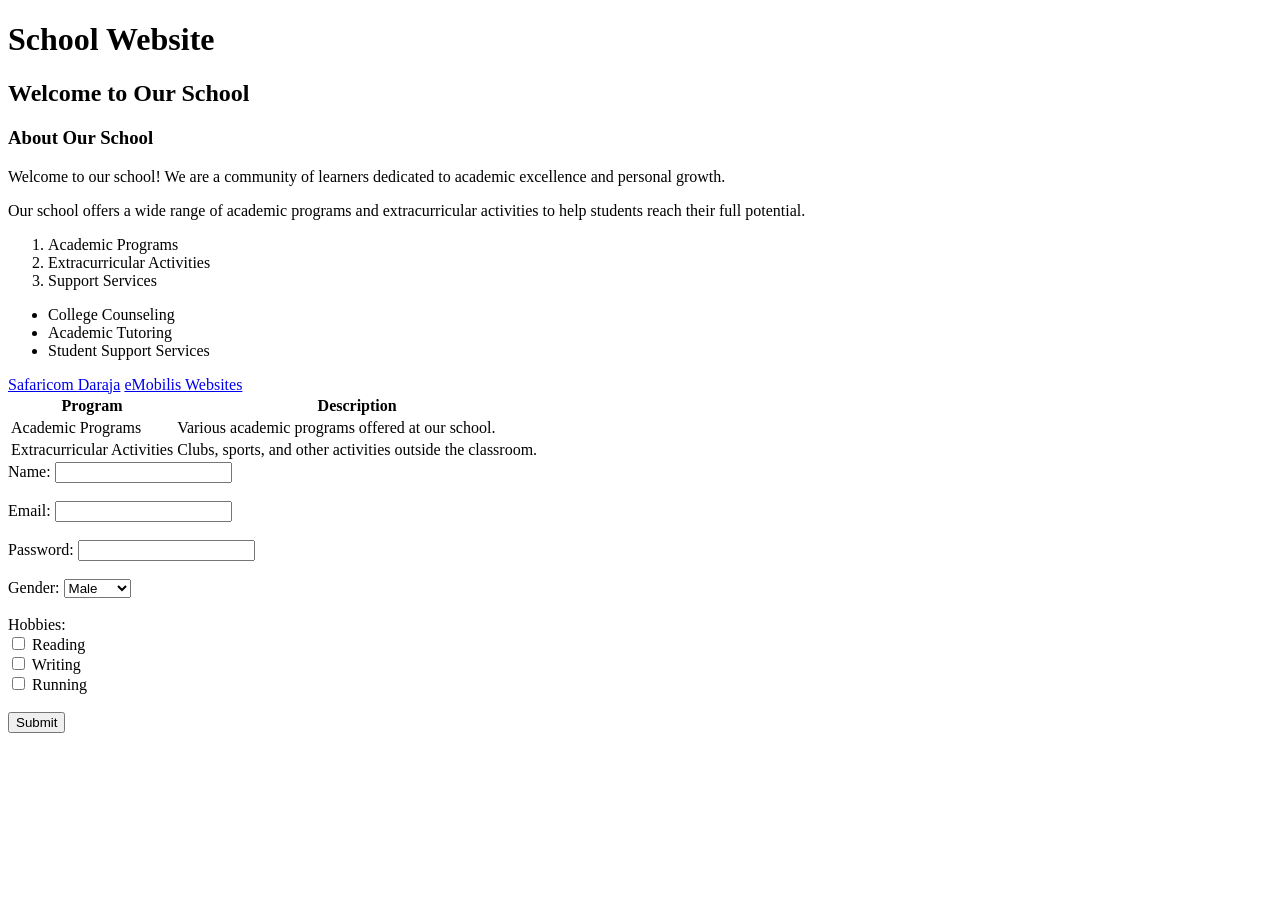
<file: index.html>
<!DOCTYPE html>
<html lang="en">
<head>
  <meta charset="UTF-8">
  <meta name="viewport" content="width=device-width, initial-scale=1.0">
  <title>School Website</title>
</head>
<body>
</html>
<h1>School Website</h1>
<h2>Welcome to Our School</h2>
<h3>About Our School</h3>
<p>Welcome to our school! We are a community of learners dedicated to academic excellence and personal growth.</p>
<p>Our school offers a wide range of academic programs and extracurricular activities to help students reach their full
  potential.</p>
<ol>
  <li>Academic Programs</li>
  <li>Extracurricular Activities</li>
  <li>Support Services</li>
</ol>
<ul>
  <li>College Counseling</li>
  <li>Academic Tutoring</li>
  <li>Student Support Services</li>
</ul>
<a href="https://developer.safaricom.co.ke/docs" target="_blank">Safaricom Daraja</a>
<a href="https://www.emobilis.co.ke/" target="_blank">eMobilis Websites</a>

<table>
  <tr>
    <th>Program</th>
    <th>Description</th>
  </tr>
  <tr>
    <td>Academic Programs</td>
    <td>Various academic programs offered at our school.</td>
  </tr>
  <tr>
    <td>Extracurricular Activities</td>
    <td>Clubs, sports, and other activities outside the classroom.</td>
  </tr>
</table>

<form action="">
  <label for="name">Name:</label>
  <input type="text" id="name" name="name"><br><br>
  <label for="email">Email:</label>
  <input type="email" id="email" name="email"><br><br>
  <label for="password">Password:</label>
  <input type="password" id="password" name="password"><br><br>
  <label for="gender">Gender:</label>
  <select id="gender" name="gender">
    <option value="male">Male</option>
    <option value="female">Female</option>
    <option value="other">Other</option>
  </select><br><br>
  <label for="hobbies">Hobbies:</label><br>
  <input type="checkbox" id="hobbies" name="hobby" value="reading">
  <label for="reading">Reading</label><br>
  <input type="checkbox" id="writing" name="hobby" value="writing">
  <label for="writing">Writing</label><br>
  <input type="checkbox" id="running" name="hobby" value="running">
  <label for="running">Running</label><br><br>


  <button type="submit">Submit</button>
</form>
</body>
</html>
</file>
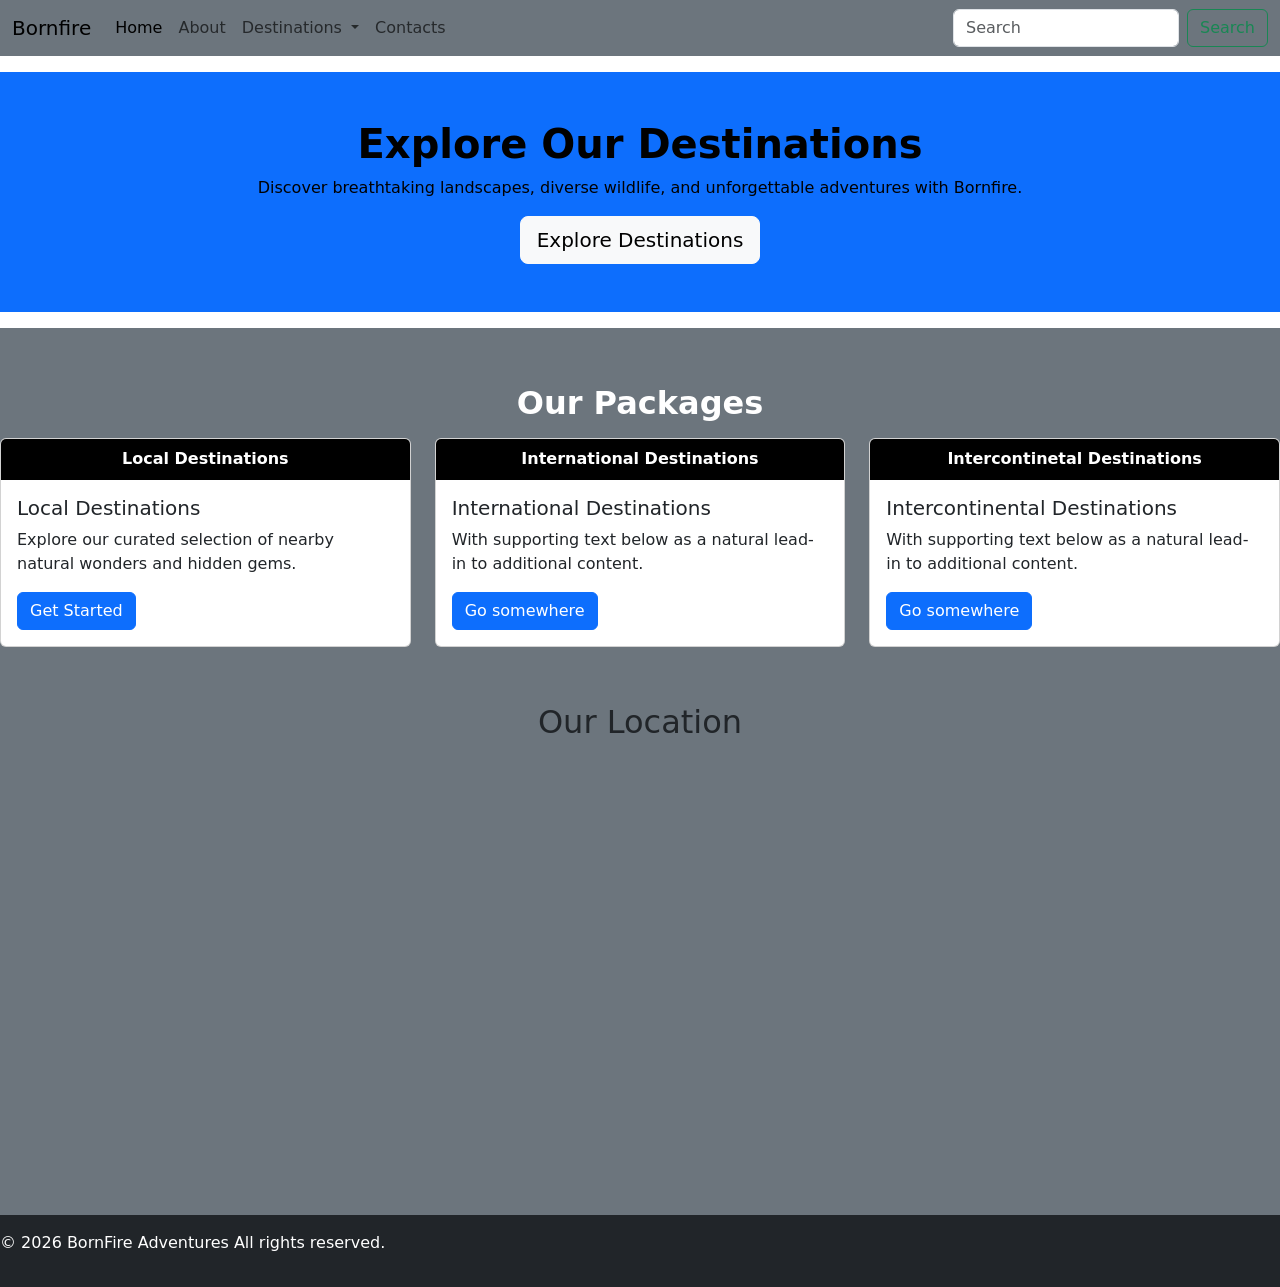
<file: bootstrap.html>
<!DOCTYPE html>
<html lang="en">
<head>
    <meta charset="UTF-8">
    <meta name="viewport" content="width=device-width, initial-scale=1.0">
    <title>Bornfire</title>
    <link rel="stylesheet" href="https://cdn.jsdelivr.net/npm/bootstrap@5.3.8/dist/css/bootstrap.min.css">
</head>
<body>
    
<nav class="navbar navbar-expand-lg bg-secondary">
    <div class="container-fluid">
        <a class="navbar-brand" href="#">Bornfire</a>
        <button class="navbar-toggler" type="button" data-bs-toggle="collapse" data-bs-target="#navbarSupportedContent"
            aria-controls="navbarSupportedContent" aria-expanded="false" aria-label="Toggle navigation">
            <span class="navbar-toggler-icon"></span>
        </button>
        <div class="collapse navbar-collapse" id="navbarSupportedContent">
            <ul class="navbar-nav me-auto mb-2 mb-lg-0">
                <li class="nav-item">
                    <a class="nav-link active" aria-current="page" href="home.html">Home</a>
                </li>
                <li class="nav-item">
                    <a class="nav-link" href="about.html">About</a>
                </li>
                <li class="nav-item dropdown">
                    <a class="nav-link dropdown-toggle" href="#" role="button" data-bs-toggle="dropdown"
                        aria-expanded="false">
                       Destinations
                    </a>
                    <ul class="dropdown-menu">
                        <li><a class="dropdown-item" href="nakuru.html">Nakuru</a></li>
                        <li><a class="dropdown-item" href="mombasa.html">Mombasa</a></li>
                        <li>
                            <hr class="dropdown-divider">
                        </li>
                        <li><a class="dropdown-item" href="zanzibar.html">Zanzibar</a></li>
                    </ul>
                </li>
                <li class="nav-item">
                    <a class="nav-link" href="contact.html">Contacts</a>
                </li>
            </ul>
            <form class="d-flex" role="search">
                <input class="form-control me-2" type="search" placeholder="Search" aria-label="Search" />
                <button class="btn btn-outline-success" type="submit">Search</button>
            </form>
        </div>
    </div>
</nav>

<!-- Hero Section -->

<section class="bg-primary text-center mt-3 mb-3 p-5 text-black">
    <div class="container">
        <h1 class="fw-bold">Explore Our Destinations</h1>
        <p>Discover breathtaking landscapes, diverse wildlife, and unforgettable adventures with Bornfire.</p>
        <a href="destinations.html" class="btn btn-light btn-lg">Explore Destinations</a>
    </div>
</section>

<!-- Main Section -->
<section class=" bg-secondary py-5">
    <div class="container text-center p-2 text-white">
        <h2 class="fw-bold">Our Packages</h2>
    </div>
    <div class="row">
    <div class="col-md-4 col-sm-4">
        <div class="card">
            <div class="card-header text-center text-white fw-bold bg-black">
                Local Destinations
            </div>
            <div class="card-body">
                <h5 class="card-title">Local Destinations</h5>
                <p class="card-text">Explore our curated selection of nearby natural wonders and hidden gems.</p>
                <a href="#" class="btn btn-primary">Get Started</a>
            </div>
        </div>
    </div>

    <div class="col-md-4 col-sm-4">
        <div class="card">
            <div class="card-header text-center text-white bg-black fw-bold">
              International Destinations
            </div>
            <div class="card-body">
                <h5 class="card-title">International Destinations</h5>
                <p class="card-text">With supporting text below as a natural lead-in to additional content.</p>
                <a href="#" class="btn btn-primary">Go somewhere</a>
            </div>
        </div>
    </div>

    <div class="col-md-4 col-sm-4">
        <div class="card">
            <div class="card-header text-center fw-bold text-white bg-black">
                Intercontinetal Destinations
            </div>
            <div class="card-body">
                <h5 class="card-title">Intercontinental Destinations</h5>
                <p class="card-text">With supporting text below as a natural lead-in to additional content.</p>
                <a href="#" class="btn btn-primary">Go somewhere</a>
            </div>
        </div>
    </div>
    </div>
    </section>
    <!-- Google map -->
     <section class="p-2 text-center bg-secondary ">  
        <div >   
            <h2>Our Location</h2>
            <iframe src="https://www.google.com/maps/embed?pb=!1m18!1m12!1m3!1d3988.8507776784177!2d36.723096273995736!3d-1.2618417987261454!2m3!1f0!2f0!3f0!3m2!1i1024!2i768!4f13.1!3m3!1m2!1s0x182f19003e2945d5%3A0x8f88b0b41702e2bc!2sKabete%20Police%20Station!5e0!3m2!1sen!2ske!4v1792060303518!5m2!1sen!2ske" width="100%" height="450" style="border:0;" allowfullscreen="" loading="lazy" referrerpolicy="strict-origin-when-cross-origin"></iframe>
     </section>


    
     <script src="https://cdn.jsdelivr.net/npm/bootstrap@5.3.8/dist/js/bootstrap.bundle.min.js"></script>

    <!-- Footer<section> -->

   <footer class="ff-Italic bg-dark text-white text-centre py-3">
    <p>
        &copy; 2026 BornFire Adventures All rights reserved.
    </p>
   </footer>
</body>
</html>
</file>
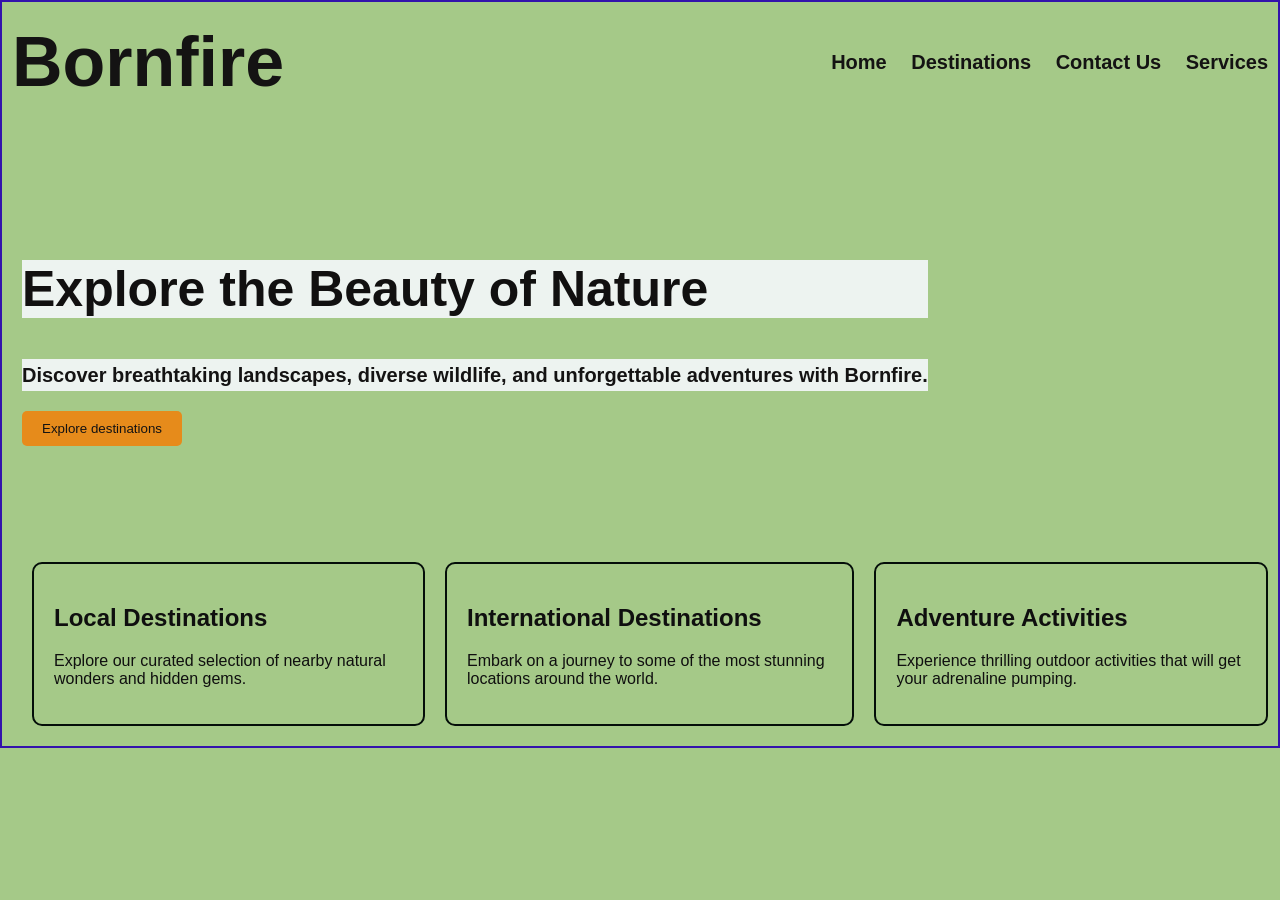
<file: home.html>
<!DOCTYPE html>
<html lang="en">
<head>
    <meta charset="UTF-8">
    <meta name="viewport" content="width=device-width, initial-scale=1.0">
    <title>Bornfire | Explore Nature</title>
    <link rel="stylesheet" href="assets/styles.css">
</head>
<body>
    <!-- Navigation section -->
    <nav>
        <div class="logo">Bornfire</div>
        <div>
            <a href="home.html" target="_blank">Home</a>
            <a href="about.html" target="_blank">Destinations</a>
            <a href="contact.html" target="_blank">Contact Us</a>
            <a href="services.html" target="_blank">Services</a>
        </div>
    </nav>
    <!-- Hero section -->
    <section class="hero">
        <div>
            <h1>Explore the Beauty of Nature</h1>
            <p>Discover breathtaking landscapes, diverse wildlife, and unforgettable adventures with Bornfire.</p>
            <button>Explore destinations</button>
        </div>
    </section>
    <section class="destinations">   
        <div class="Column">  
         <h2>Local Destinations</h2> 
         <p>Explore our curated selection of nearby natural wonders and hidden gems.</p>  
        </div>
        <div class="Column">  
         <h2>International Destinations</h2> 
         <p>Embark on a journey to some of the most stunning locations around the world.</p>
        </div>
        <div class="Column">  
         <h2>Adventure Activities</h2> 
         <p>Experience thrilling outdoor activities that will get your adrenaline pumping.</p>
    </section>
</body>
</html>
</file>
<file: assets/styles.css>
body{
    margin: 0px;
    font-family: Arial, sans-serif;
    background-color: #a5c988;
    color: #0f0f0f;
    border: #3312ac solid 2px;
}

nav{
    display: flex;
    justify-content: space-between;
    align-items: center;
    background-color: #a5c988;
    padding: 20px 10px;
    
}
.logo{
    color: #141313;
    font-size: 70px;
    font-weight: bold;
}
nav a{
    color: #141313;
    text-decoration: none;
    font-size: 20px;
    font-weight: bold;
    margin-left:20px;
}
.hero{
    min-height: 300px;
    background-image: url("https://media.istockphoto.com/id/1190336132/photo/gambia-mangroves-aerial-view-of-mangrove-forest-in-gambia-photo-made-by-drone-from-above.jpg?b=1&s=612x612&w=0&k=20&c=lC5RiiYnbW7M5KCjq0hR4dFuCC6kOz_npzjiIxC8-Fk=");
    background-size: cover;
    background-position: bottom;
    display: flex;
    align-items: center;
    padding: 60px 20px;
    color:rgb(17, 16, 16);
}
.hero h1{
    background-color: #edf3f0;
    font-size: 50px;
}
.hero p{
    font-size:20px;
    line-height: 1.6;
    font-weight: bold;
    background-color: #edf3f0;
    color: #141313;
}
.hero button{
    background-color: rgb(230, 139, 27);
    color: #141313;
    border: none;
    padding: 10px 20px;
    border-radius: 5px;
    cursor: pointer;
}

.hero button:hover {
    background-color: rgb(25, 231, 77);
}
.destinations{
    display: flex;
    justify-content: space-between;
    background-color: #a5c988;
    padding: 20px 10px;
    

    
}
.destinations div{
    margin-left: 20px;
    align-items: center;
    border:#040e09 solid 2px;
    align-items: center;
    padding: 20px;
    margin-left: 20px;
    border-radius: 10px;
    
}

.destinations div:hover{
    background-color: #0b7e44;
    color: #141313;
}

/* Contact Styles */
.hero-contact{
    background-color: #a5c988;
    padding: 45px 20px;
    text-align: center;
    font-size: 25px;
    cursor: pointer;
}

.hero-contact h1{
    color: #141313;
    font-size: 4cqmax;
    align-items: center;
    text-decoration: underline;
}
.hero-contact p{
    color: #141313;
    font-size: 20px;
    
}


.left, .right{
    background-color: #a5c988;
    padding: 20px;
    align-items: center;



}

.left img{
    width: 100%;
    height:400px;
    border-radius: 10px;
}

label{
    display: block;
    width: 50%;
    margin-bottom: 0px;
    margin-top: 20px;
    font-weight: bold;
    padding: 10px 100px;
}

.right input, .right textarea{
    width:70%;
    padding: 10px 100px;
    margin-left: 100px;
}

.right button{
    background-color: #e5f83d;
    color: #141313;
    font-weight: bold;
    font-size: 30px;
    border: none;
    padding: 10px 100px;
    border-radius: 5px;
    cursor: pointer;
    margin-top: 27px;
    margin-left: 100px;
    width: 70%;
    margin-bottom: 21px;
}

.right button:hover{
    background-color: #d41616;
    color: #141313;
}

.form-label::after{
    content: "*";
    color: red;
    margin-left: 5px;
}

.sec {
    background-color: #a5c988;
    padding: 20px;
    

}
</file>
